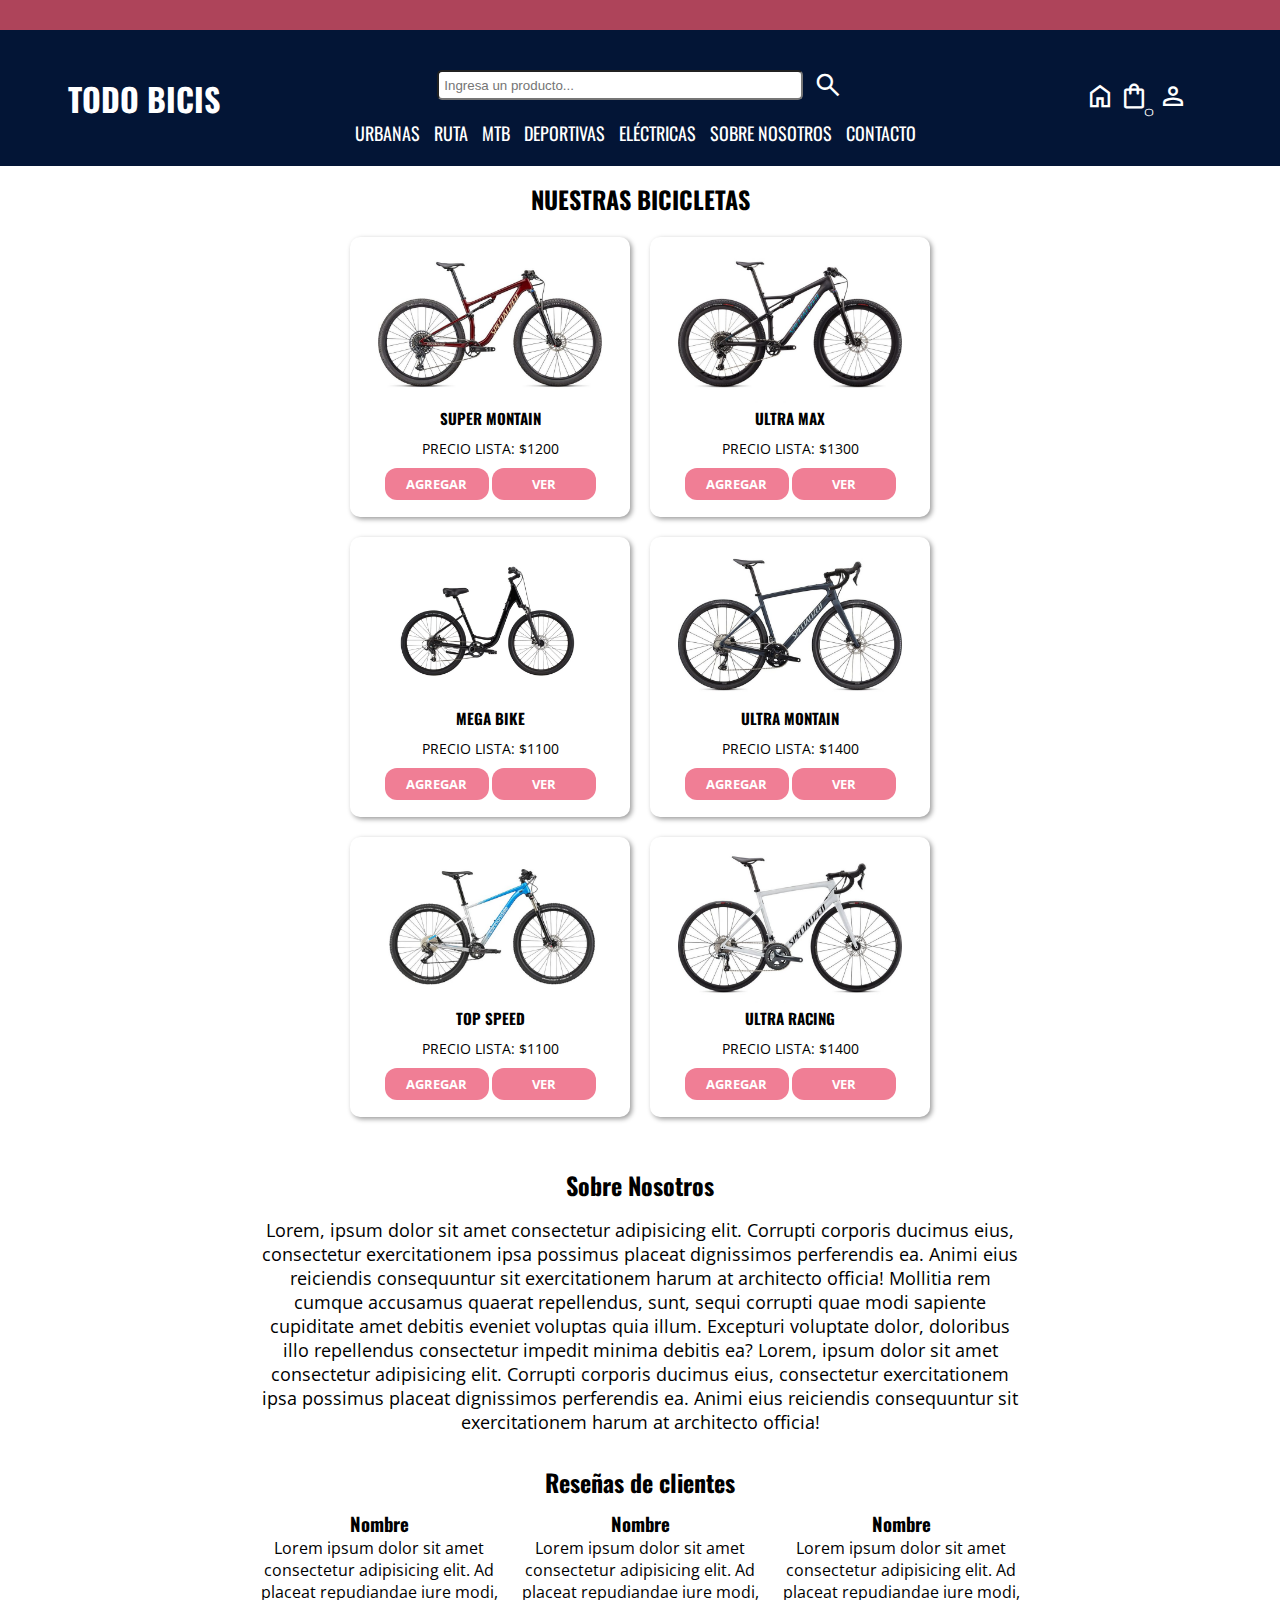
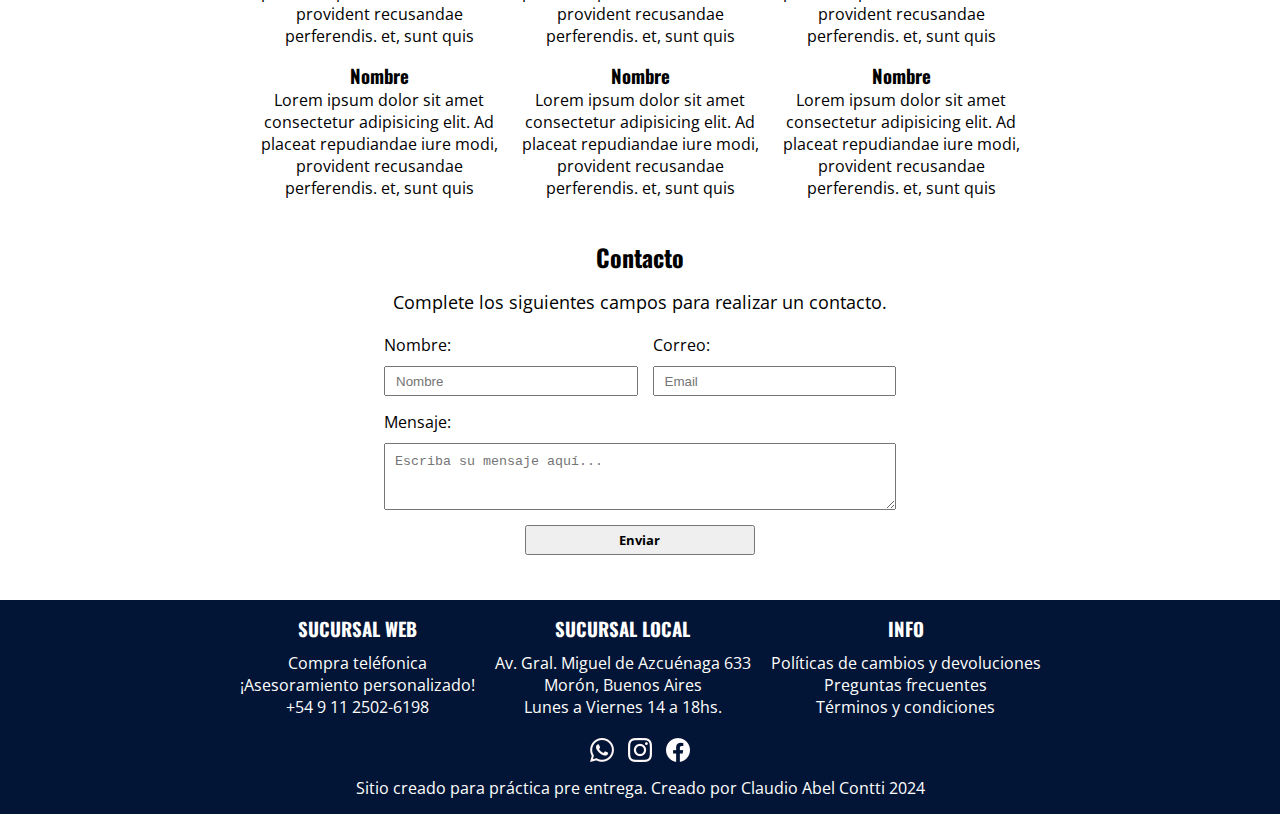
<file: index.html>
<!DOCTYPE html>
<html lang="es">
<head>
    <meta charset="UTF-8">
    <meta name="viewport" content="width=device-width, initial-scale=1.0">
    <title>Talento Tech</title>

    <link rel="icon" type="image/x-icon" href="/imgs/iconos/icono_bici.ico">
    <link href="https://fonts.googleapis.com/css2?family=Open+Sans&display=swap" rel="stylesheet">
    <link href="https://fonts.googleapis.com/css2?family=Oswald&display=swap" rel="stylesheet">
    <link href="https://fonts.googleapis.com/css2?family=Open+Sans:ital@1&display=swap" rel="stylesheet">
    <link rel="stylesheet" href="https://fonts.googleapis.com/css2?family=Material+Symbols+Outlined:opsz,wght,FILL,GRAD@20..48,100..700,0..1,-50..200" />
    <link rel="stylesheet" href="/css/style.css">
</head>
<body>
    <div id="barra"></div>
    
    <header>
        <a href="index.html">
            <h1 id="logo">TODO BICIS</h1>
        </a>

        <nav>
            <div class="barra_busqueda">
                <input type="text" placeholder="Ingresa un producto..." >
                <span class="material-symbols-outlined icono">search</span>
            </div>
            
            <ul class="menu">
                <li>Urbanas</li>
                <li>Ruta</li>
                <li>Mtb</li>
                <li>Deportivas</li>
                <li>Eléctricas</li>
                <li>Sobre nosotros</li>
                <li>Contacto</li>
            </ul>
        </nav>
        
        <div>
            <span class="material-symbols-outlined iconos_usuario icono">home</span>
            <a href="pagina_carrito.html">
                <span class="material-symbols-outlined iconos_usuario icono">shopping_bag<p id="numero_carrito">0</p></span>
            </a>
            <span class="material-symbols-outlined iconos_usuario icono">person</span>
        </div>
    </header>

    <main>
        <section>
            <h2 id="titulo_bicis">Nuestras bicicletas</h2>
            <div class="productos"></div>
        </section>

        <section class="seccion_nosotros">
            <h2>Sobre Nosotros</h2>
            
            <p>Lorem, ipsum dolor sit amet consectetur adipisicing elit. Corrupti corporis ducimus eius, consectetur exercitationem ipsa possimus placeat dignissimos perferendis ea. Animi eius reiciendis consequuntur sit exercitationem harum at architecto officia!
            Mollitia rem cumque accusamus quaerat repellendus, sunt, sequi corrupti quae modi sapiente cupiditate amet debitis eveniet voluptas quia illum. Excepturi voluptate dolor, doloribus illo repellendus consectetur impedit minima debitis ea?
            Lorem, ipsum dolor sit amet consectetur adipisicing elit. Corrupti corporis ducimus eius, consectetur exercitationem ipsa possimus placeat dignissimos perferendis ea. Animi eius reiciendis consequuntur sit exercitationem harum at architecto officia!
            </p>    
        </section>

        <section>
            <h2>Reseñas de clientes</h2> 
            
            <div class="reseñas">
                <div class="reseña">
                    <h3>Nombre</h3>
                    <p>Lorem ipsum dolor sit amet consectetur adipisicing elit. Ad placeat repudiandae iure modi, provident recusandae perferendis.  et, sunt quis</p>
                </div>

                <div class="reseña">
                    <h3>Nombre</h3>
                    <p>Lorem ipsum dolor sit amet consectetur adipisicing elit. Ad placeat repudiandae iure modi, provident recusandae perferendis.  et, sunt quis</p>
                </div>

                <div class="reseña">
                    <h3>Nombre</h3>
                    <p>Lorem ipsum dolor sit amet consectetur adipisicing elit. Ad placeat repudiandae iure modi, provident recusandae perferendis.  et, sunt quis</p>
                </div>

                <div class="reseña">
                    <h3>Nombre</h3>
                    <p>Lorem ipsum dolor sit amet consectetur adipisicing elit. Ad placeat repudiandae iure modi, provident recusandae perferendis.  et, sunt quis</p>
                </div>

                <div class="reseña">
                    <h3>Nombre</h3>
                    <p>Lorem ipsum dolor sit amet consectetur adipisicing elit. Ad placeat repudiandae iure modi, provident recusandae perferendis.  et, sunt quis</p>
                </div>

                <div class="reseña">
                    <h3>Nombre</h3>
                    <p>Lorem ipsum dolor sit amet consectetur adipisicing elit. Ad placeat repudiandae iure modi, provident recusandae perferendis.  et, sunt quis</p>
                </div>
            </div>
        </section>

        <section>
            <h2>Contacto</h2>
            <p id="parrafo_contacto">Complete los siguientes campos para realizar un contacto.</p>
            
            <form action="https://formspree.io/f/movqagqd" method="post">
                <div class="formulario">
                    <div>
                        <label for="inp_nombre">Nombre: </label>
                        <input id="inp_nombre" type="text" name="nombre" required placeholder="Nombre">
                    </div>
                
                    <div>
                        <label for="inp_email">Correo: </label>
                        <input id="inp_email" type="email" name="email" required placeholder="Email"> 
                    </div>

                    <div id="form_mensaje">
                        <label for="txta_mensaje">Mensaje: </label>
                        <textarea id="txta_mensaje" rows="3" cols="30" name="mensaje" required placeholder="Escriba su mensaje aquí..."></textarea>
                    </div>
                </div>
                
                <button type="submit">Enviar</button>
            </form>
        </section>

    </main>

    <footer>
        <div class="contenido_footer">
            <div>
                <h3>sucursal web</h3>
                <p>Compra teléfonica</p>
                <p>¡Asesoramiento personalizado!</p>
                <p>+54 9 11 2502-6198</p>
            </div>
            
            <div>
                <h3>sucursal local</h3>
                <p>Av. Gral. Miguel de Azcuénaga 633</p>
                <p>Morón, Buenos Aires</p>
                <p>Lunes a Viernes 14 a 18hs.</p>
            </div>
    
            <div>
                <h3>info</h3>
                <p>Políticas de cambios y devoluciones</p>
                <p>Preguntas frecuentes</p>
                <p>Términos y condiciones</p>
            </div>
        </div>

        <div class="iconos_footer">
            <img src="/imgs/iconos/whatsapp.png" alt="icono whatsapp">
            <img src="/imgs/iconos/instagram.png" alt="icono instagram">
            <img src="/imgs/iconos/facebook.png" alt="icono facebook">
        </div>

        <p>Sitio creado para práctica pre entrega. Creado por Claudio Abel Contti 2024</p>
    </footer>
    
    <script src="/js/index.js"></script>
    <script src="/js/productos.js"></script>
</body>
</html>
</file>
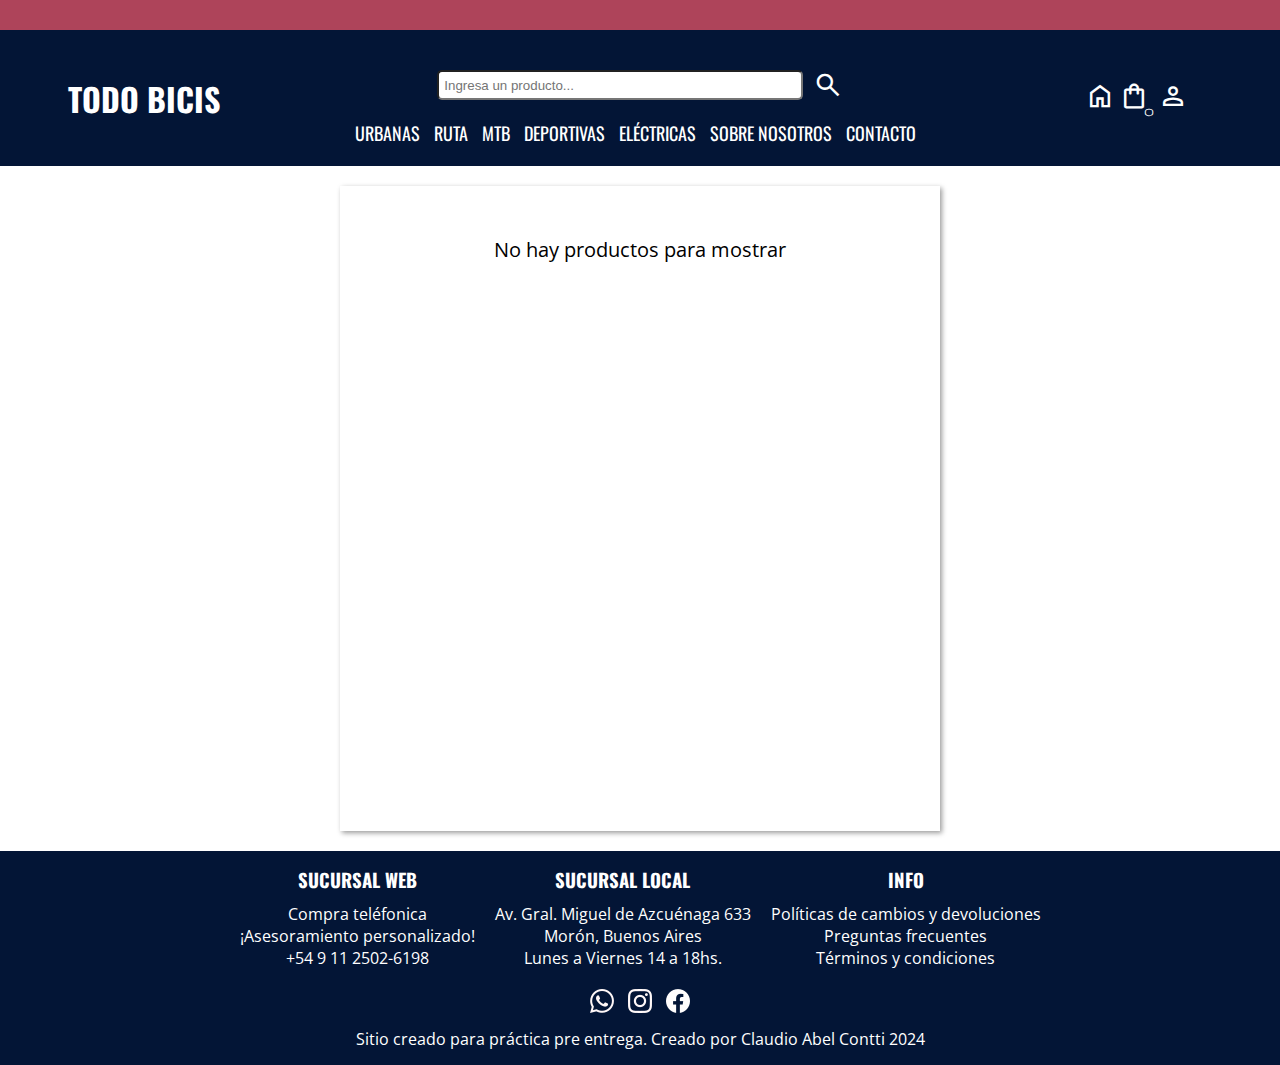
<file: pagina_carrito.html>
<!DOCTYPE html>
<html lang="es">
<head>
    <meta charset="UTF-8">
    <meta name="viewport" content="width=device-width, initial-scale=1.0">
    <title>Talento Tech</title>

    <link rel="icon" type="image/x-icon" href="/imgs/iconos/icono_bici.ico">
    <link href="https://fonts.googleapis.com/css2?family=Open+Sans&display=swap" rel="stylesheet">
    <link href="https://fonts.googleapis.com/css2?family=Oswald&display=swap" rel="stylesheet">
    <link href="https://fonts.googleapis.com/css2?family=Open+Sans:ital@1&display=swap" rel="stylesheet">
    <link rel="stylesheet" href="https://fonts.googleapis.com/css2?family=Material+Symbols+Outlined:opsz,wght,FILL,GRAD@20..48,100..700,0..1,-50..200" />
    <link rel="stylesheet" href="/css/style.css">
</head>
<body>
    <div id="barra"></div>
    
    <header>
        <a href="index.html">
            <h1 id="logo">TODO BICIS</h1>
        </a>

        <nav>
            <div class="barra_busqueda">
                <input type="text" placeholder="Ingresa un producto..." >
                <span class="material-symbols-outlined icono">search</span>
            </div>
            
            <ul class="menu">
                <li>Urbanas</li>
                <li>Ruta</li>
                <li>Mtb</li>
                <li>Deportivas</li>
                <li>Eléctricas</li>
                <li>Sobre nosotros</li>
                <li>Contacto</li>
            </ul>
        </nav>
        
        <div>
            <span class="material-symbols-outlined iconos_usuario icono">home</span>
            <a href="pagina_carrito_2.html">
                <span class="material-symbols-outlined iconos_usuario icono">shopping_bag<p id="numero_carrito">0</p></span>
            </a>
            <span class="material-symbols-outlined iconos_usuario icono">person</span>
        </div>
    </header>

    <main>
        <section class="carrito"></section>
    </main>

    <footer>
        <div class="contenido_footer">
            <div>
                <h3>sucursal web</h3>
                <p>Compra teléfonica</p>
                <p>¡Asesoramiento personalizado!</p>
                <p>+54 9 11 2502-6198</p>
            </div>
            
            <div>
                <h3>sucursal local</h3>
                <p>Av. Gral. Miguel de Azcuénaga 633</p>
                <p>Morón, Buenos Aires</p>
                <p>Lunes a Viernes 14 a 18hs.</p>
            </div>
    
            <div>
                <h3>info</h3>
                <p>Políticas de cambios y devoluciones</p>
                <p>Preguntas frecuentes</p>
                <p>Términos y condiciones</p>
            </div>
        </div>

        <div class="iconos_footer">
            <img src="/imgs/iconos/whatsapp.png" alt="icono whatsapp">
            <img src="/imgs/iconos/instagram.png" alt="icono instagram">
            <img src="/imgs/iconos/facebook.png" alt="icono facebook">
        </div>

        <p>Sitio creado para práctica pre entrega. Creado por Claudio Abel Contti 2024</p>
    </footer>
    
    <script src="/js/index.js"></script>
    <script src="./js/carrito.js"></script>
</body>
</html>
</file>
<file: css/style.css>
:root{
    --fuentePrincipal: 'Oswald', sans-serif;
    --fuenteSecundaria: 'Open Sans', sans-serif;
    --colorPrincipal: #AE445A;
    --colorSecundario: #031536;
    --colorBotonProd: #f07e95;
    --crema: #FFF8E8;
    --blanco: #ffffff;
}

h1, h2, h3, p, body{
    margin: 0;
}

h1, h2, h3{
    font-family: var(--fuentePrincipal);
}

button{
    font-family: var(--fuenteSecundaria);
}

a{
    text-decoration: none;
}

/* Header y navegación */

/* Pantallas menores a 768px */

header{
    display: grid;
    padding: 20px;
    row-gap: 15px;
    align-items: center;
    justify-items: center;
    background-color: var(--colorSecundario);
    font-family: var(--fuentePrincipal);
    color: var(--blanco);
    font-size: 14px;
}

li{
    cursor: pointer;
    text-transform: uppercase;
    margin-bottom: 10px; 
}

li:hover{
    color: var(--colorPrincipal);
}

/* Pantallas de 768px en adelante */

@media only screen and (min-width: 768px) {
    header{
        grid-template-columns: 1fr 3fr 1fr;
        font-size: 16px;
    }

    li{
        display: inline-block;
        margin-bottom: 0;
        margin-right: 10px;
    }
}

/* Pantallas de 1024px en adelante */

@media only screen and (min-width: 1024px) {
    header{
        font-size: 18px;
    }
}

ul{
    list-style-type: none;
    text-align: center;
    margin: 0;
    padding: 0;
}
 
#barra{
    height: 30px;
    background-color: var(--colorPrincipal);
}

nav{
    display: flex;
    flex-direction: column;
    align-items: center;
}

.barra_busqueda{
    display: flex;
    align-items: center;
    justify-content: center;
    gap: 10px;
    width: 80%;
    padding: 20px 0;
}

.barra_busqueda input{
    padding: 5px;
    width: 80%;
    border-radius: 5px;
    min-width: 180px;
}

#logo{
    cursor: pointer;
    color: var(--blanco);
    font-size: 32px;
}

#logo:hover{
    color: var(--colorPrincipal);
}

.icono{
    color: var(--blanco);
    font-size: 30px;
    cursor: pointer;
}

.icono:hover{
    color: var(--colorPrincipal);
}

#numero_carrito{
    font-size: 10px;
    margin: 0;
    margin-left: -5px;
    display: inline-block;
    transform: translate(0, 5px);
}

/* Seccion productos */

section, footer{
    display: flex;
    flex-direction: column;
    align-items: center;
    padding: 15px 0;
    font-family: var(--fuenteSecundaria);
}

#titulo_bicis{
    text-transform: uppercase;
}

.productos{
    width: 70%;
    display: flex;
    flex-wrap: wrap;
    justify-content: center;
    padding: 10px 0;
}

/* Pantallas menores a 768px */

.producto{
    border-radius: 10px;
    padding: 10px;
    margin: 10px;
    width: 240px;
    height: 240px;
    min-width: 240px;
    box-sizing: border-box;
    text-align: center;
    font-size: 13px;
    text-transform: uppercase;
    box-shadow: 2px 2px 5px rgba(0, 0, 0, 0.4);
    transition: transform 0.3s ease;
}

.producto:hover {
    box-shadow: 2px 2px 5px rgba(0, 0, 0, 0.2), 2px 7px 5px rgba(0, 0, 0, 0.2);
    transform: translate(0, -5px);
}

.desc_producto p{
    font-size: 12px;
}

.desc_producto h3{
    font-size: 13px;
}

.desc_producto p, .desc_producto h3{
    margin-bottom: 8px;
}

.desc_producto button{
    width: 40%;
    height: 28px;
    border-radius: 12px;
    border: none;
    cursor: pointer;
    text-transform: uppercase;
    font-weight: bold;
    background-color: var(--colorBotonProd);
    color: var(--blanco);
}

.desc_producto button:hover{
    background-color: var(--colorPrincipal);
}

/* Pantallas de 768px en adelante */

@media only screen and (min-width: 768px) {
    .producto{
        width: 260px;
        height: 260px;
    }

    .desc_producto button{
        height: 30px;
    }

    .desc_producto p, .desc_producto h3{
        margin-bottom: 10px;
    }
}

/* Pantallas de 1024px en adelante */

@media only screen and (min-width: 1024px) {
    .producto{
        width: 280px;
        height: 280px;
    }

    .desc_producto p{
        font-size: 14px;
    }

    .desc_producto h3{
        font-size: 15px;
    }

    .desc_producto button{
        height: 32px;
    }
}

.producto img{
    height: 60%;
}

/* Sección nosotros y reseñas */

.seccion_nosotros{
    width: 60%;
    margin: 0 auto;
}

.seccion_nosotros p{
    margin-top: 15px;
    min-width: 250px;
    font-size: 16px;
    text-align: center;
}

.reseñas{
    display: grid;
    gap: 15px;
    grid-template-columns: 1fr;
    width: 60%;
    min-width: 200px;
    padding: 10px 0;
}

.reseña{
    text-align: center;
}

.reseña p{
    font-size: 14px;
}

/* Pantallas de 768px en adelante */

@media only screen and (min-width: 768px) {
    .seccion_nosotros p{
        font-size: 18px;
    }

    .reseña p{
        font-size: 16px;
    }
}

@media only screen and (min-width: 768px) {
    .reseñas{
        grid-template-columns: 1fr 1fr;
    }
}

@media only screen and (min-width: 1024px) {
    .reseñas{
        grid-template-columns: 1fr 1fr 1fr;
    }
}

/* Seccion contacto */

form{
    width: 40%;
    display: flex;
    flex-direction: column;
    min-width: 250px;
}

input, textarea{
    padding: 0;
    box-sizing: border-box;
}

.formulario{
    display: grid;
    padding-top: 20px;
    gap: 15px;
}

.formulario label{
    display: inline-block;
    width: 100%;
}

.formulario input, .formulario textarea{
    width: 100%;
    margin-top: 10px;
    padding: 10px;
}

form button{
    margin: 10px auto;
    width: 45%;
    height: 30px;
    /* font-family: var(--fuenteSecundaria); */
    font-weight: bold;
    cursor: pointer;
}

input{
    height: 30px;
}

#parrafo_contacto{
    margin-top: 15px;
    width: 70%;
    text-align: center;
    font-size: 16px;
}

/* Pantallas de 768px en adelante */

@media only screen and (min-width: 768px) {
    #parrafo_contacto{
        font-size: 18px;
    }
    
    #formulario{
        grid-template-columns: 1fr 1fr;
    }

    #form_mensaje{
        grid-column: 1/3;
    }
}


/* Footer */

footer{
    margin-top: 20px;
    background-color: var(--colorSecundario);
    font-family: var(--fuenteSecundaria);
    color: var(--blanco);
}

.contenido_footer{
    display: flex;
    flex-direction: column;
    justify-content: center;
    gap: 20px;
    text-align: center;
}

/* Pantallas de 768px en adelante */

@media only screen and (min-width: 768px) {
    .contenido_footer{
       flex-direction: row;
    }
}

.contenido_footer h3{
    margin-bottom: 10px;
    text-transform: uppercase;
}

footer>p:last-child{
    width: 60%;
    text-align: center;
}

.iconos_footer img{
    margin: 20px 5px 10px 5px;
}

/* Estilos para página carrito */

.carrito{
    min-height: 65vh;
    width: 35%;
    padding: 30px 0;
    margin: 20px auto;
    min-width: 600px;
    box-shadow: 2px 2px 5px rgba(0, 0, 0, 0.4);
}

#parrafo_sin_prods, #parrafo_total{
    padding-top: 20px;
    font-size: 20px;
}

.detalle{
    display: flex;
    align-items: center;
    justify-content: center;
    gap: 20px;
}

.detalle p{
    margin: 0;
    min-width: 120px;
}

.prod_carrito{
    display: flex;
    flex-direction: column;
    align-items: center;
    text-align: center;
    min-width: 150px;
}

.prod_carrito img{
    height: 60px;
}

.botones{
    min-width: 80px;
}
</file>
